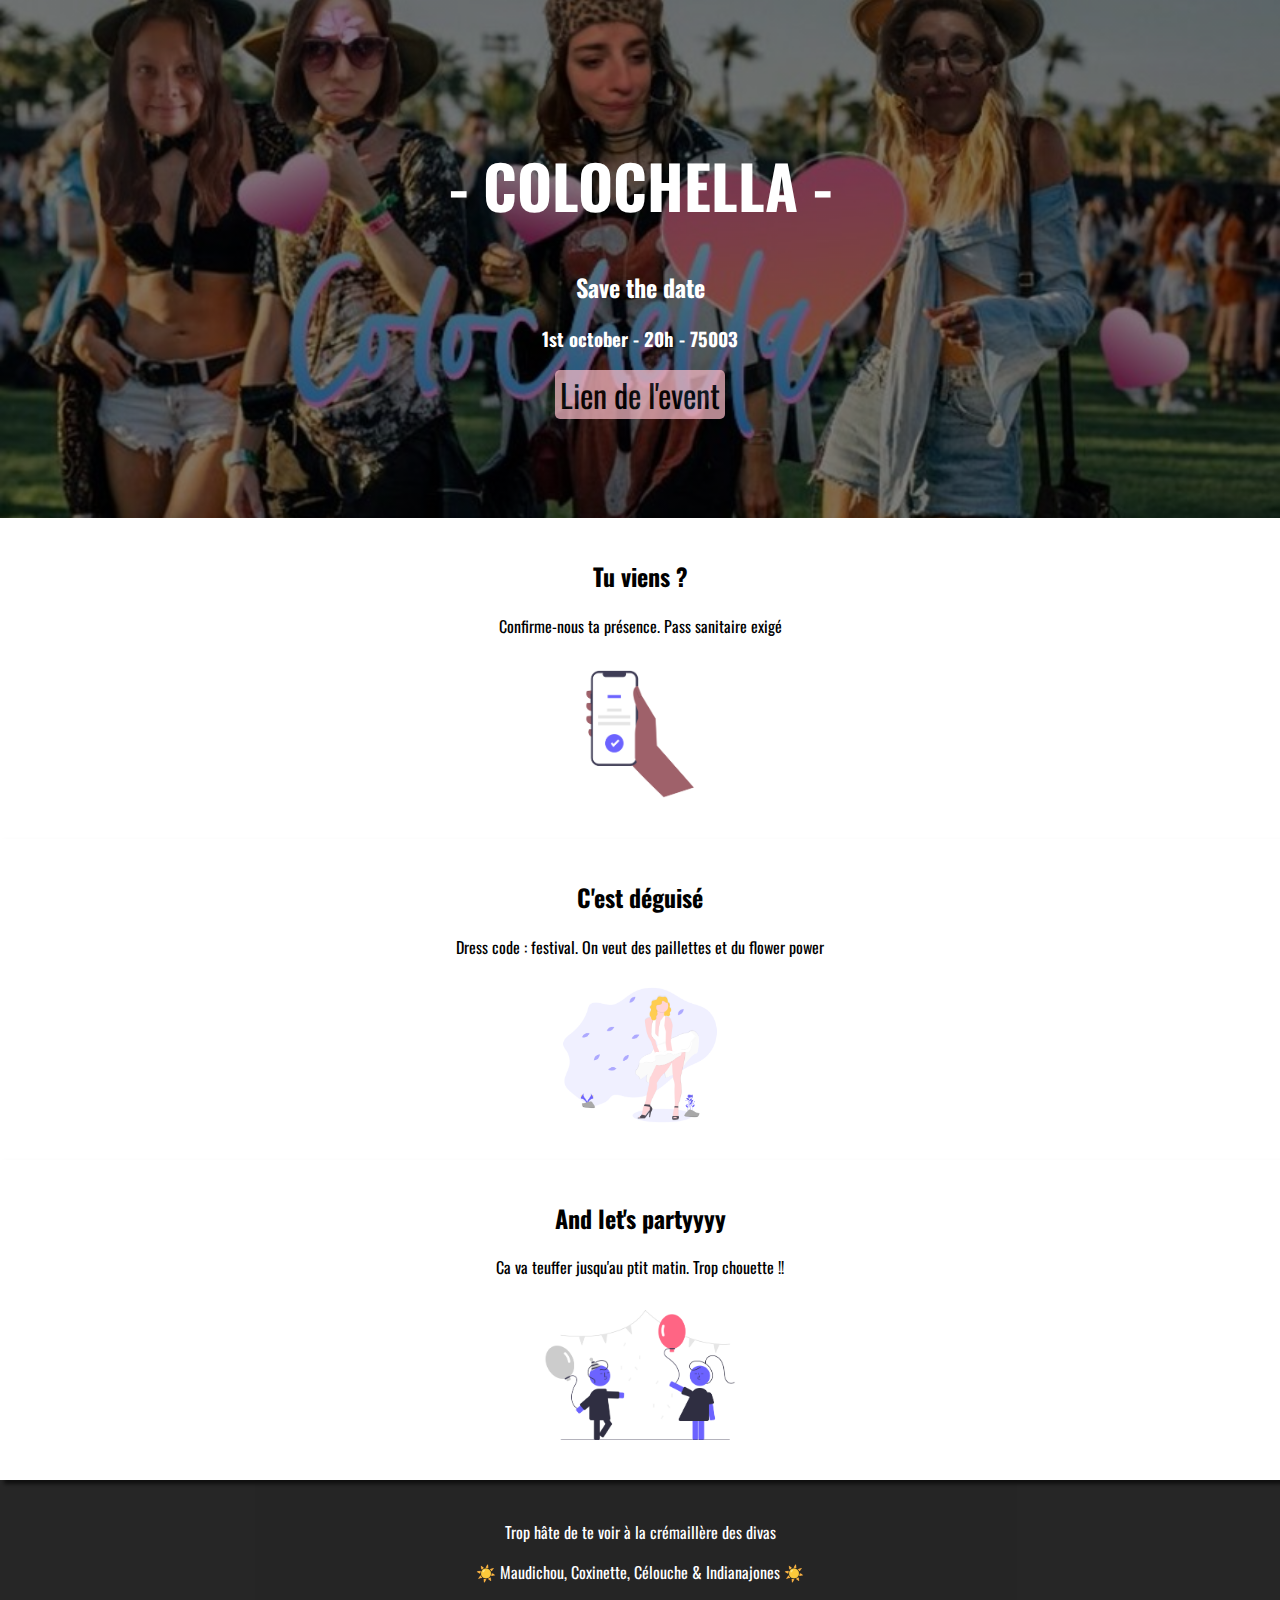
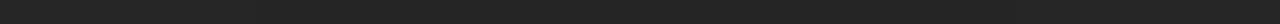
<file: landing/index.html>
<!DOCTYPE html>
<html>
  <head>
    <meta charset="utf-8">
    <meta name="viewport" content="width=device-width, initial-scale=1.0">
    <link rel="stylesheet" href="https://stackpath.bootstrapcdn.com/bootstrap/4.1.3/css/bootstrap.min.css" integrity="sha384-MCw98/SFnGE8fJT3GXwEOngsV7Zt27NXFoaoApmYm81iuXoPkFOJwJ8ERdknLPMO" crossorigin="anonymous">
    <title>Colochella</title>
    <link rel="stylesheet" href="style.css">
  </head>
  <body>

    <div class ="banner">
    <h1> - COLOCHELLA - </h1>
    <h2>Save the date </h2>
    <h3> 1st october - 20h - 75003</h3>
      <a href="https://www.facebook.com/events/2939059473015750/?acontext=%7B%22event_action_history%22%3A[%7B%22mechanism%22%3A%22calendar_tab_event%22%2C%22surface%22%3A%22bookmark_calendar%22%7D]%2C%22ref_notif_type%22%3Anull%7D" id="blue-btn">Lien de l'event</a>
     </div>

  <div class="row">
    <div class="col-sm-12 col-lg-4">
      <div class="card">
        <h2> Tu viens ? </h2>
        <p> Confirme-nous ta présence. Pass sanitaire exigé</p>
         <img src="confirmation.png" alt="confirmetaprésence" height="160" class="image-home">
        </div>
        </div>

    <div class="col-sm-12 col-lg-4">
        <div class="card">
            <h2> C'est déguisé </h2>
            <p> Dress code : festival. On veut des paillettes et du flower power</p>
            <img src="dresscode.png" alt="déguisement" height="160" class="image-home">
        </div>
        </div>

  <div class="col-sm-12 col-lg-4">
    <div class="card">
   <h2> And let's partyyyy </h2>
  <p> Ca va teuffer jusqu'au ptit matin. Trop chouette !! </p>
  <img src="party.png" alt="soirée" height="160" class="image-home">
  </div>
      </div>
    </div>
<div class ="footer">
  <p> Trop hâte de te voir à la crémaillère des divas  </p>
<p>☀️ Maudichou, Coxinette, Célouche & Indianajones ☀️ </p>
</div>
  </body>
</html>
</file>
<file: landing/style.css>
@import url('https://fonts.googleapis.com/css2?family=Oswald:wght@300;500&display=swap');

h1, h2, h3, h4 {font-family: 'Oswald', sans-serif;}

h1{font-size: 60px}


#blue-btn {
  color: black;
  background-color: pink;
  text-decoration: none;
  padding: 1px 5px;
  border-radius:  5px;
  opacity: 0.7;
}

#blue-btn:hover {
  opacity: 1;
}

.banner {
  background-image: linear-gradient(rgba(0,0,0,0.5), rgba(0,0,0,0.5)), url("colochella.jpg");
  padding:  100px;
  background-size:  cover;
  background-position: center;
  text-align: center ;
  color: white;
}

.banner a {
	color : black;
	font-size: 32px;
}

body {
  margin: 0;
  font-family: 'Oswald', sans-serif;
}

.card {
  box-shadow: 4px 4px 4px rgb(100,100,100);
  text-align: center;
  padding:  20px;
  background-color: white
}

.image-home {
	object-fit: contain;
}

.footer {
  background-color: black;
  padding: 24px;
  color: white;
  text-align: center;
  opacity: 0.85;
}
</file>
